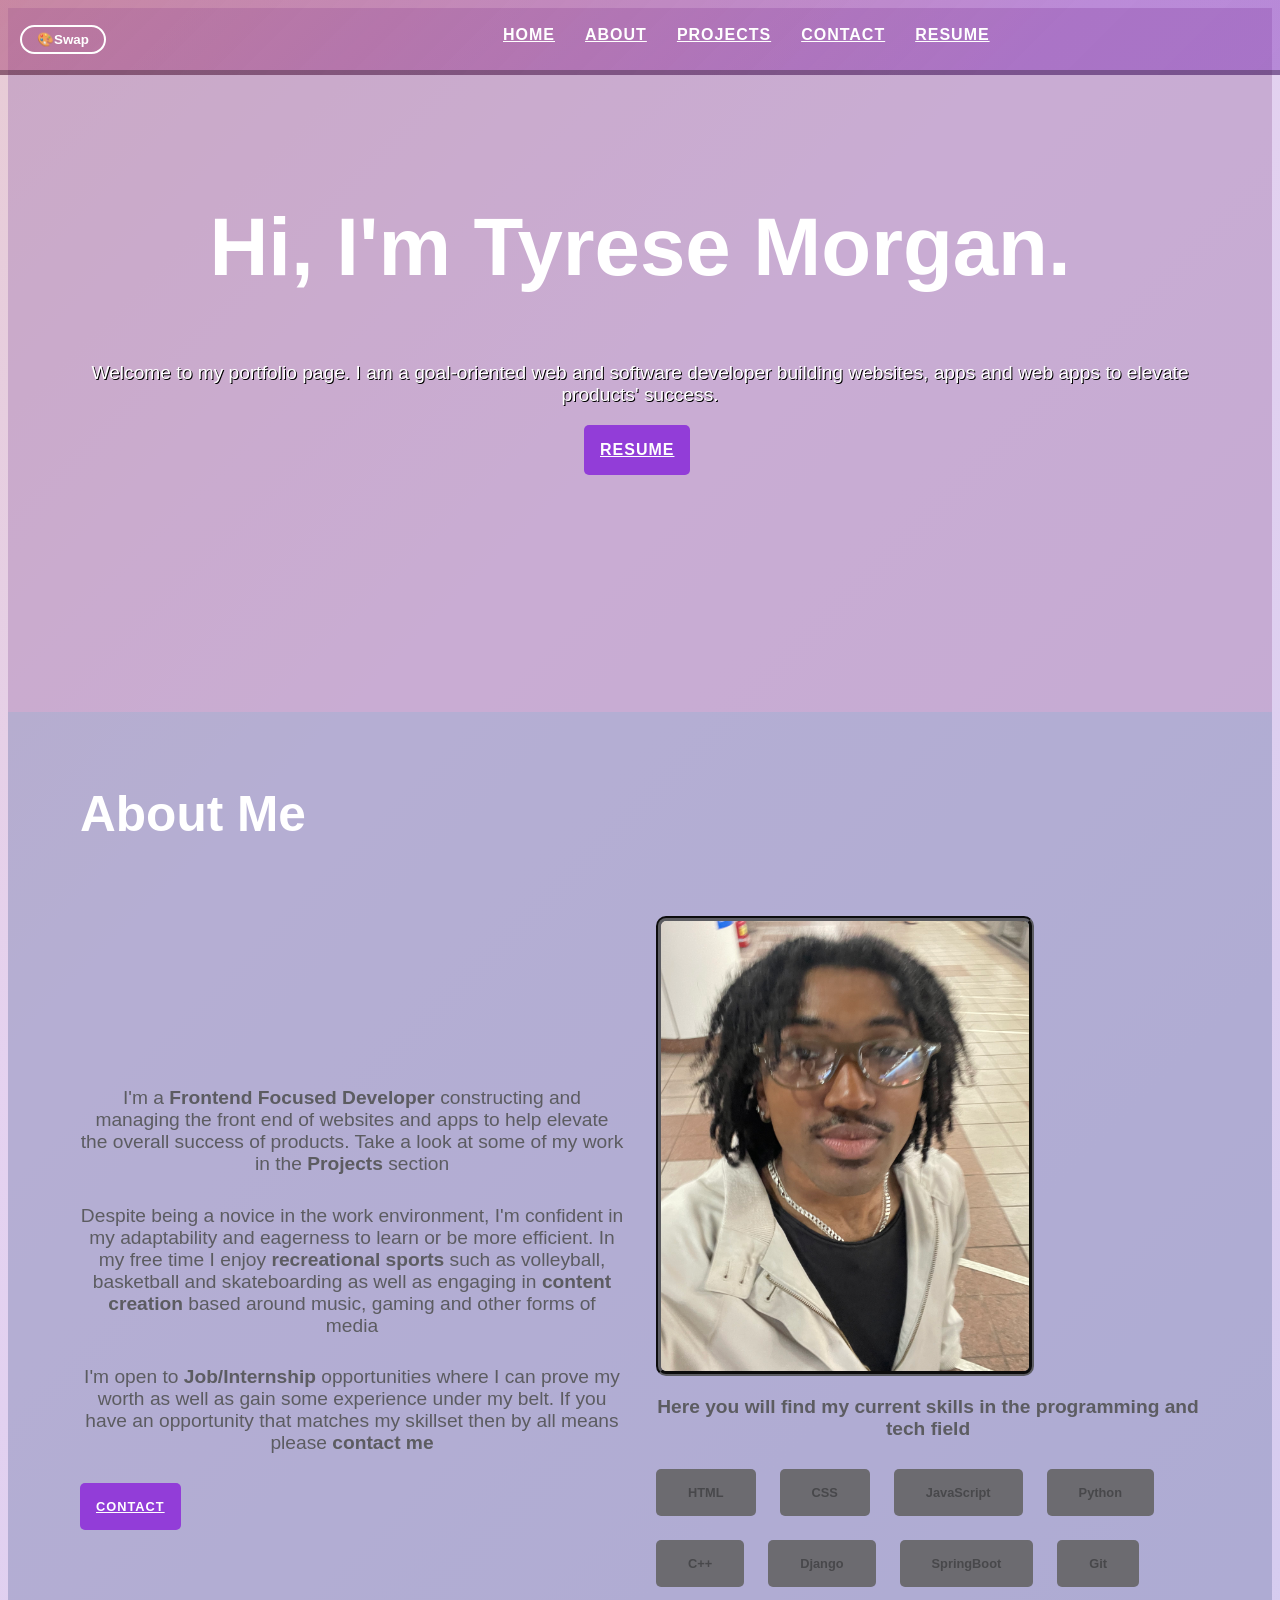
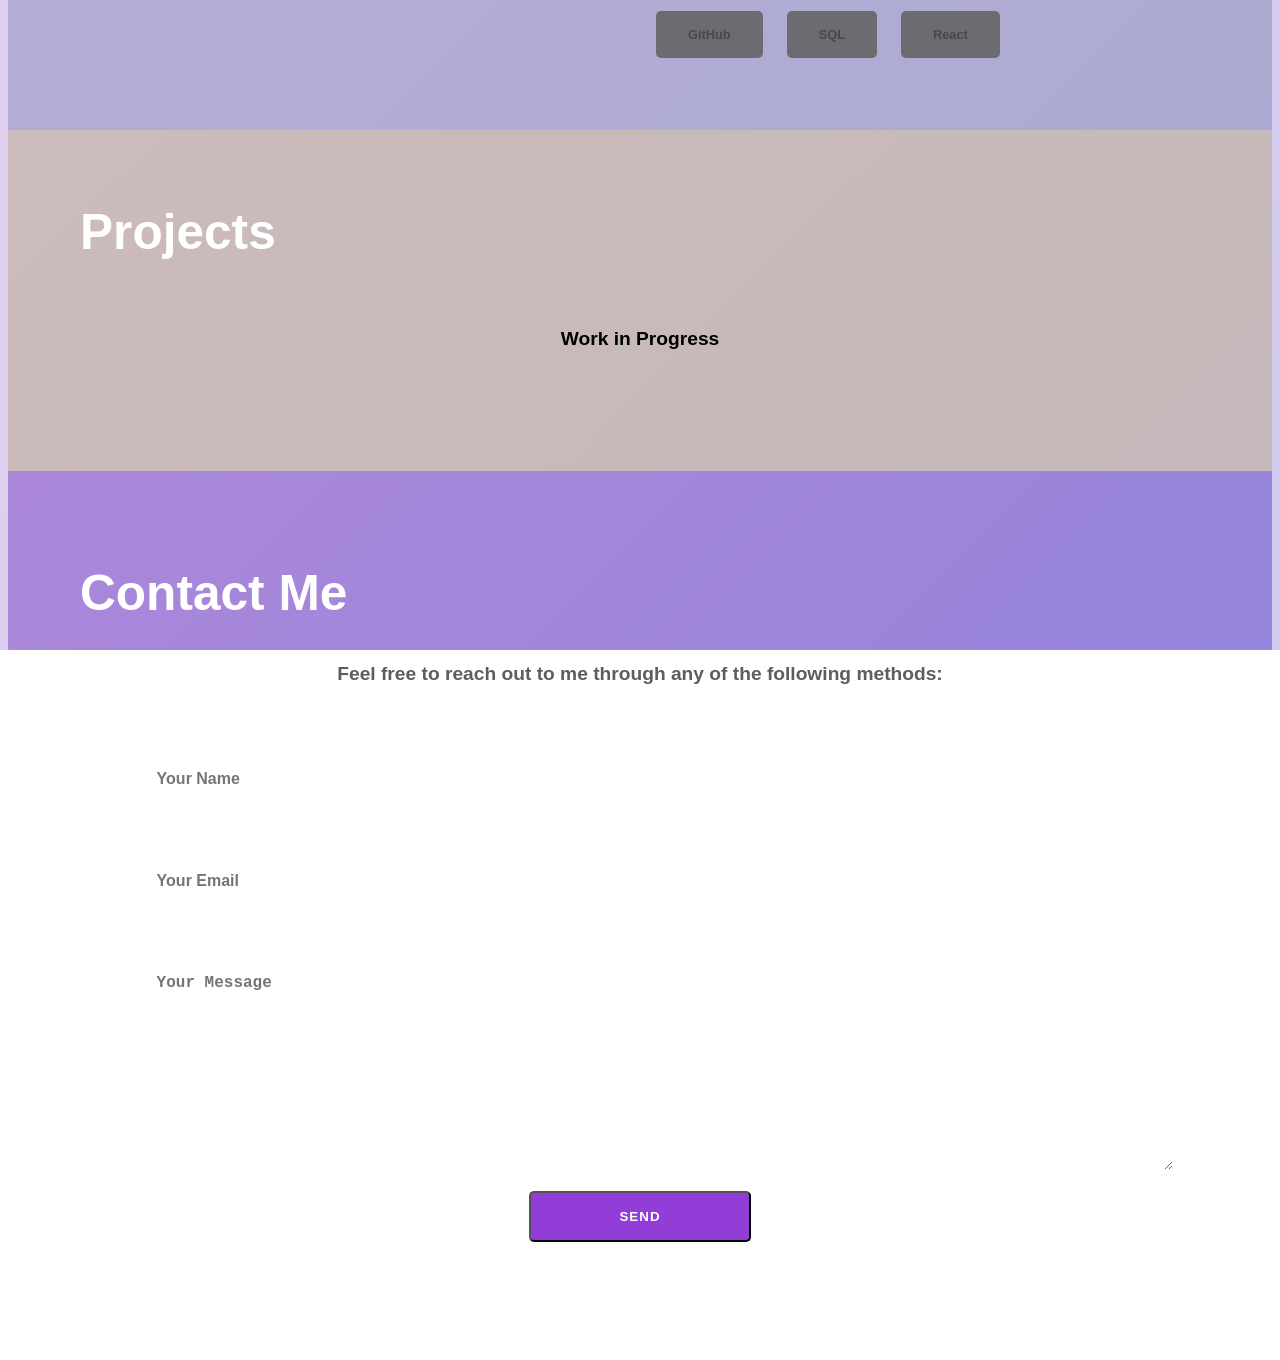
<file: index.html>
<!DOCTYPE html>
<html lang="en">
<head>
    <meta charset="UTF-8">
    <meta name="viewport" content="width=device-width, initial-scale=1.0">
    <title>Document</title>
    <link rel="stylesheet" href="portstyle.css">
    <script src="portscript.js" defer></script>
</head>
<body>
    <header id = "banner"> 
        <ul class = header-links>
        <li class = "link-wrapper">
                <a href="#home" class="link">Home</a>
            </li>
            <li class = "link-wrapper">
                <a href="#about" class = "link">About</a>
            </li>
            <li class = "link-wrapper">
                <a href="#projects" class = "link">Projects</a>
            </li>
            <li class = "link-wrapper">
                <a href="#contact" class = "link">Contact</a>
            </li>
            <li class = "link-wrapper">
                    <a href="CV.html" class = "link">Resume</a>

        </ul>
        <button id="theme-toggle">🎨Swap</button>
    </header>

    <section id="home">
        <div class = "main-container">
        <h1> Hi, I'm Tyrese Morgan.</h1>
        <p> Welcome to my portfolio page. I am a goal-oriented web and software developer building websites, apps and web apps to elevate products' success.</p>
        <a href="CV.html" id="resume" class="bttn">Resume</a>
        </div>
    </section>
    
    <section id="about">
        <div class = "main-container">
        <h2 class="title"> About Me</h2>
        
        <div id="about-left">

            <p> I'm a <strong>Frontend Focused Developer</strong> constructing and managing the front end of websites and apps to help elevate the overall success of products. Take a look at some of my work in the <strong>Projects</strong> section</p>
            <p>Despite being a novice in the work environment, I'm confident in my adaptability and eagerness to learn or be more efficient. In my free time I enjoy <strong>recreational sports</strong> such as volleyball, basketball and skateboarding as well as engaging in <strong>content creation</strong> based around music, gaming and other forms of media</p>
            <p>I'm open to <strong>Job/Internship</strong> opportunities where I can prove my worth as well as gain some experience under my belt. If you have an opportunity that matches my skillset then by all means please <strong>contact me</strong></p>
             <a href="#contact" id="contact-bttn" class="bttn">Contact</a>
        </div>
        <div id="about-right">
            <img id = "pic" src="profile-pic.jpg" alt="Tyrese Morgan Profile Picture">
            <p> <strong>Here you will find my current skills in the programming and tech field</strong></p>
            <div class="skills">HTML</div>
            <div class="skills">CSS</div>
            <div class="skills">JavaScript</div>
            <div class="skills">Python</div>
            <div class="skills">C++</div>
            <div class="skills">Django</div>
            <div class="skills">SpringBoot</div>
            <div class="skills">Git</div>
            <div class="skills">GitHub</div>
            <div class="skills">SQL</div>
            <div class="skills">React</div>
        </div>
        </div>
    </section>
    <section id="projects">
        <div class = "main-container">
        <h2 class="title"> Projects</h2>
        <div class = "project-card">
            <h4> Work in Progress</h4>
        </div>
        <!--<p><strong>Here you will find some of my projects that I have worked on in the past</strong></p>
        <div class="project-card">
            <h4> Project 1</h4>
            <p> Description of project 1</p>
        </div>
        <div class="project-card">
            <h4> MochUp Blog</h4>
            <p> This is a blog created with one other person to show online activity from the social media group "MochUp" on youtube, tiktok, instagram and twitch</p>
        </div>
        <div class="project-card">
            <h4> Project 3</h4>
            <p> Description of project 3</p>
        </div>
        </div>-->
    </section>

    <section id="contact">
        <div class = "main-container">
        <h2 class="title"> Contact Me</h2>
        <p><strong>Feel free to reach out to me through any of the following methods:</strong></p>
        <div id="contact-form-container">
            <form action ="https://formspree.io/f/mzdznbkn" id = "contact-form" method ="POST">
                <input type = "hidden" name="form-name" value="contact-form">
                <div class = "form-field">
                    <label class ="form-label" for="name"> Name:</label>
                    <input required placeholder = "Your Name" type="text" id="name" class = "form-input" name="name">
                </div>
                <div class = "form-field">
                    <label class ="form-label" for="email"> Email:</label>
                    <input required placeholder = "Your Email" type="email" id="email" class = "form-input" name="email">
                </div>
                <div class = "form-field">
                    <label class ="form-label" for="message"> Message:</label>
                    <textarea required cols = "30" rows = "10"placeholder = "Your Message" id="message" class = "form-input" name="message"></textarea> <!-- text area for message -->
                </div>
                <button type="submit" id="submit-button" class = "bttn"> Send</button>
                <p id="my-form-status"></p>
            </form>
        </div>
        </div>
    </section>
    
</body>
</html>
</file>
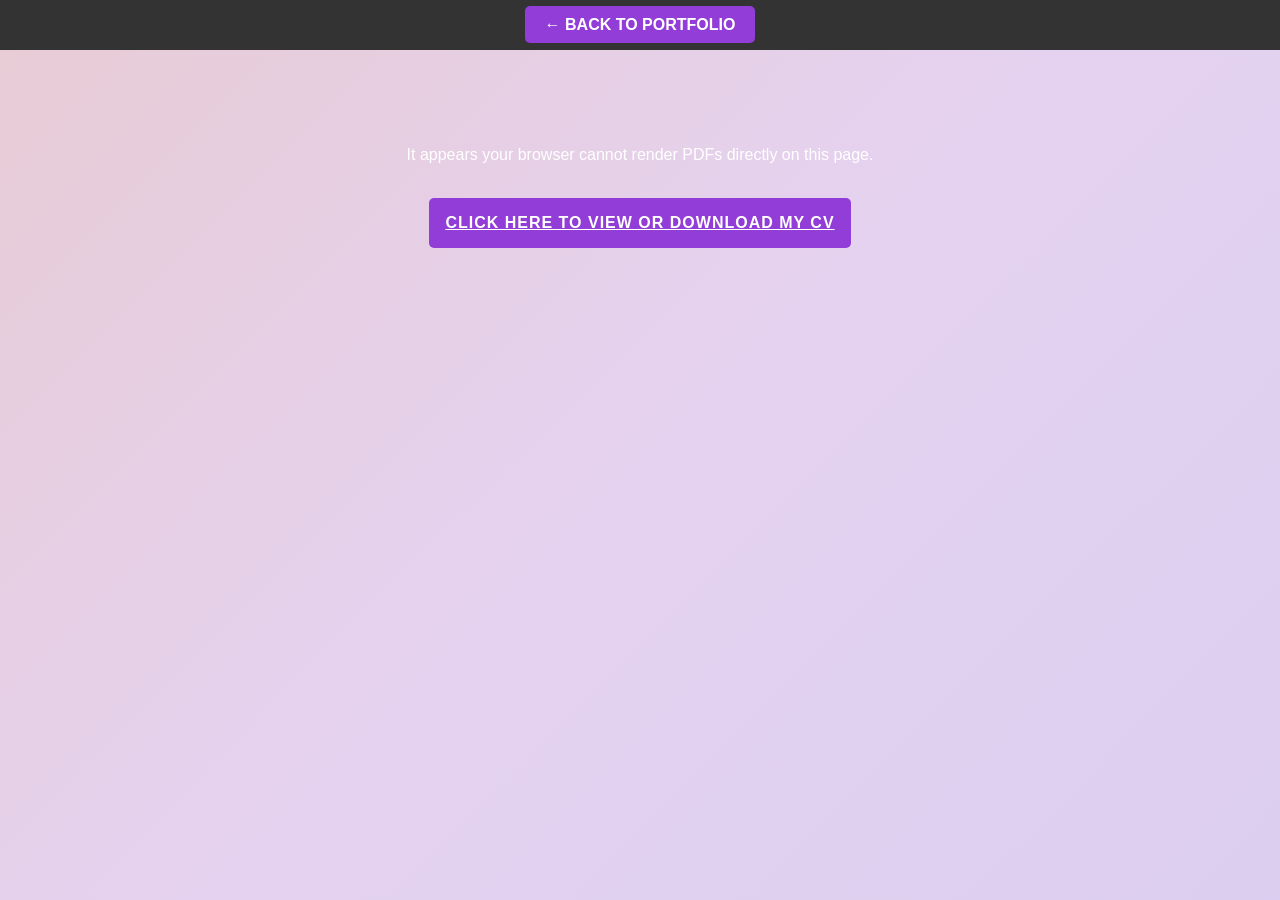
<file: CV.html>
<!DOCTYPE html>
<html lang="en">
<head>
    <meta charset="UTF-8">
    <meta name="viewport" content="width=device-width, initial-scale=1.0">
    <title>Tyrese Morgan - CV</title>
    <link rel="stylesheet" href="portstyle.css">
    <style>
        /* Specific styles for this page to make the PDF fill the screen */
        body {
            margin: 0;
            padding: 0;
            display: flex;
            flex-direction: column;
            height: 100vh;
            overflow: hidden; /* Prevents double scrollbars */
        }
        
        .back-button-container {
            padding: 1rem;
            background: #333; /* Dark background for the top bar */
            text-align: center;
        }

        /* Re-using your button styles, slightly tweaked for this bar */
        .back-btn {
            text-decoration: none;
            color: white;
            background: #923dd8;
            padding: 10px 20px;
            border-radius: 5px;
            font-weight: bold;
            text-transform: uppercase;
        }

        #pdf-viewer {
            flex-grow: 1; /* Takes up all remaining space */
            width: 100%;
            border: none;
        }
    </style>
</head>
<body>

    <div class="back-button-container">
        <a href="index.html" class="back-btn">← Back to Portfolio</a>
    </div>

    <object id="pdf-viewer" data="TyreseMorgan_CV2026.pdf" type="application/pdf" width="100%" height="100%">
    <div style="text-align: center; padding-top: 5rem; color: white;">
        <p>It appears your browser cannot render PDFs directly on this page.</p>
        <br>
        <a href="TyreseMorgan_CV2026.pdf" target="_blank" class="bttn">Click Here to View or Download My CV</a>
    </div>
</object>
</body>
</html>
</file>
<file: portstyle.css>
@keyframes gradient {
    0% {
        background-position: 0% 50%;
    }
    50% {
        background-position: 100% 50%;
    }
    100% {
        background-position: 0% 50%;
    }
}

body{
background: linear-gradient(-45deg, #464fd357, #7c1eb333, #e98c349d);
background-position: center center;
background-repeat: no-repeat;/*prevents repeat*/
background-attachment:fixed;
position: relative;
background-size: 400% 400%;
animation: gradient 10s ease infinite;
font-family: 'Segoe UI', Tahoma, Geneva, Verdana, sans-serif;
    
}

h1{
    margin-top: 10rem;
    text-align:center; 
    color: white;
    
    font-weight: 700;
    font-size: 5.1rem;
    transition: transform 0.3s ease;


}
h1:hover{   
    transform: translateY(-5px);
    background: linear-gradient(-45deg, #1a1d4ec2, #d80a4e65, #1b5227);
    background-size: 100% 100%;
    animation: gradient 5s ease infinite; 
    color: white;
    

    color:transparent;
    background-clip:text;
    font-size: 5.1rem;
    
}

h2{
    color: white;
    
    font-weight: 700;
    font-size: 3.1rem;
    transition: transform 0.3s ease;
}

h3{
    font-size: 1.5rem;
}

h4{
    font-size: 1.2rem;
    font-weight: 800;
}

p{
text-align: center;
    
    
}
section{
    display: block;
    unicode-bidi: isolate; /*uses complex unicode algo to decide how to display text*/
    padding: 2rem 0;
   
}
div{
    display: block;
    unicode-bidi: isolate;
}



#banner{
margin: 0;
padding: 0;
box-sizing: content-box;
background: linear-gradient(-45deg, #464fd393, #7c1eb365, #e98b34);
background-position: center center;
background-repeat: no-repeat;/*prevents repeat*/
background-attachment:fixed;
position: fixed;
background-size: 400% 400%;
animation: gradient 10s ease infinite;
width: 100%;
top: 0;
left: 0;
z-index: 1000;
border-bottom:#00000048 solid 5px;    
}
.header-links{
    display: flex;
    margin-left: 35%;
}

.link-wrapper{
    list-style: none;
    
    
}
.link{
    display: inline-block;
    padding: 10px 15px;
    text-transform: uppercase;
    letter-spacing: 1px;
    font-weight: 700;
    color: white;
    

}
.link:hover{
    transition: transform 0.3s ease;
    transform: scale(1.1);
    background: linear-gradient(-45deg, #1a1d4ec2, #d80a4e65, #1b5227);
    background-size: 100% 100%;
    animation: gradient 5s ease infinite; 

    

    color:transparent;
    font-weight: 800;
    background-clip:text;
}
.link:active{
    color:#55183e;
}


#home{
background: #b18bbb85;
height: 40rem;
}

#home .main-container p{
    color: white;
   text-shadow: 1px 1px .5px #000;
    font-weight: 500;
    font-size: 1.2rem;
    
   
    
}

  

.main-container{
    max-width: 120rem;
    width: 92%;
    margin: auto;
    max-width: 70rem;
}

#resume{
    margin-left: 45%;
    padding: 1rem;

}

#about{
    background: #8b8ebb85;


}
#about .main-container
{
    display: grid;
    grid-template-columns: 1fr 1fr;
    gap: 2rem;
    align-items: center;
    font-size: .8rem;
    color:#5c5c61;
  

    margin-bottom: 1rem;

}
#about h2:hover{
    transform: translateY(-5px);
    background: linear-gradient(-45deg, #05a5aad8, #c27012c0, #681225);
    background-size: 100% 100%;
    animation: gradient 5s ease infinite; 
    color:transparent;
    background-clip:text;
}

#contact-bttn{

}
#about-left{
    grid-column: 1;
    
    
}
#about-right{
    display: flex;
    flex-wrap: wrap;
    grid-column: 2;  
    
}
#pic{
    border: groove #5c5c61 5px;
    border-radius: 10px;
    width: 23rem;
    height: 50vh;
}

#about-right p{
 font-size: 1.2rem;
 padding-bottom: 10px;
}
#about-left p{
 font-size: 1.2rem;
 padding-bottom: 10px;
}




.skills{
    transition: transform 0.3s ease;

    margin-bottom: 1.5rem;
    margin-right: 1.5rem;
    font-size: .8rem;
    font-weight: 600;
    background: #6c6b70;
    color: #48484b;
    padding: 1rem 2rem;
    border-radius: 5px;   
    align-items: center;
}
.skills:hover{
    transform: translateY(-7px);
    box-shadow: 0 15px 20px rgba(0, 0, 0, 0.3);
    background: linear-gradient(-45deg, #464fd393, #7c1eb365, #e98b34);
    background-size: 400% 400%;
    animation: gradient 7s ease infinite; 
    color: white;
}

#projects{
background-color:#bbaa8b85 ;


}

#projects h2:hover{
    transform: translateY(-5px);
    background: linear-gradient(-45deg, #1a1d4ec2, #d80a4e65, #1b5227);
    background-size: 100% 100%;
    animation: gradient 5s ease infinite; 

    color:transparent;
    background-clip:text;
}
.project-card{
display: grid;
text-align: center;
grid-template-columns: 1fr;
gap: 2rem;
margin-bottom: 4rem;
}

#contact{
    background: linear-gradient(-45deg, #464fd393, #7c1eb365, #e98b34);
    background-position: center center;
    background-repeat: no-repeat;/*prevents repeat*/
    background-attachment:fixed;
    position: relative;
    background-size: 400% 400%;
    animation: gradient 10s ease infinite; 
    
}

#contact h2{
    padding-top: 20px;
}

#contact h2:hover{
    transform: translateY(-5px);
    background: linear-gradient(-45deg, #62117ad8, #1c5e0bc0, #1ae06d);
    animation: gradient 5s ease infinite; 
    color:transparent;
    background-clip:text;
}

#contact .main-container p{
    font-size: 1.2rem;
    padding-bottom: 10px;
    color:#5c5c61;
    font-weight: 600;
   
    
}

#contact-form{
display: flex;
flex-direction: column;
unicode-bidi: isolate;
border: #ffffff solid 4px;
border-radius: 5px;

}
.form-field{
margin-top: 1rem;
padding-bottom: 1rem;
color: white;
font-weight: 700;
    
}
.form-input{
color: #333333;
width: 90%;
font-size: 1rem;
letter-spacing: 0px;
font-weight: 600;
padding: 1rem;
margin-left: 5%;
border-width: 1px;
border-style: solid;
border-color: white;
background: white;
border-radius: 5px;
}
#submit-button{

    padding: 1rem;
    margin-left: 40%;
    margin-right: 40%;
    margin-bottom: 1rem;
}

.bttn{
transition: transform 0.3s ease;
    background: #923dd8;
    color: white;
    text-transform: uppercase;
    letter-spacing: 1px;
    font-weight: 700;
    display: inline-block;
    border-radius: 5px;
    padding: 1rem;
    text-align: center;
    transition: transform 0.3s ease;
    cursor: pointer;
}

.bttn:hover{
    transform: translateY(-7px);
    
   
   
   
}

#my-form-status{
    text-align: center;
  
}
/* toggle button*/
#theme-toggle{
    background: transparent;
    border: 2px solid white;
    color: white;
    padding: 5px 15px;
    border-radius: 20px;
    cursor: pointer;
    font-weight: bold;
    position: absolute; 
    left: 20px;
    top: 25px;
    transition: all 0.3s ease;
}

#theme-toggle:hover {
    background: white;
    color: #923dd8;
}



/* --- SECTION 1: HOME --- */
/* 1. Background becomes the H1's dark green/red gradient */
body.gradient-mode #home {
    background: linear-gradient(-45deg, #1a1d4ec2, #d80a4e65, #1b5227);
    background-size: 400% 400%;
    animation: gradient 7s ease infinite; /* Faster animation like the text had */
}
/* 2. Text becomes the old purple background color */
body.gradient-mode #home h1 {
    color: #b18bbb; 
    background: none; 
    -webkit-text-fill-color: initial;
    text-shadow: 2px 2px 4px rgba(0,0,0,0.5); /* Shadow ensures readability */
}


/* --- SECTION 2: ABOUT --- */
/* 1. Background becomes the H2's teal/orange/maroon gradient */
body.gradient-mode #about {
    background: linear-gradient(45deg, #05a5aad8, #c27012c0, #681225);
    background-size: 400% 400%;
    animation: gradient 7s ease infinite;
}
/* 2. Text becomes the old blue-grey background color */
body.gradient-mode #about h2 {
    color: #8b8ebb;
    background: none;
    -webkit-text-fill-color: initial;
    text-shadow: 2px 2px 4px rgba(0,0,0,0.5);
}


/* --- SECTION 3: PROJECTS --- */
/* 1. Background becomes the H2's gradient */
body.gradient-mode #projects {
    background: linear-gradient(-45deg, #1a1d4ec2, #d80a4e65, #1b5227);
    background-size: 400% 400%;
    animation: gradient 7s ease infinite;
}
/* 2. Text becomes the old beige background color */
body.gradient-mode #projects h2 {
    color: #bbaa8b; /* Removed transparency for better visibility */
    background: none;
    -webkit-text-fill-color: initial;
    text-shadow: 2px 2px 4px rgba(0,0,0,0.5);
}


/* --- SECTION 4: CONTACT --- */
/* 1. Swap from the default Blue/Orange gradient to the Green/Purple gradient */
body.gradient-mode #contact {
    /* This is the gradient currently used on your Contact H2 Hover */
    background: linear-gradient(45deg, #62117ad8, #1c5e0bc0, #1ae06d);
    background-size: 400% 400%;
    animation: gradient 7s ease infinite;
}

/* 2. Text color swap */
body.gradient-mode #contact h2 {
    background: linear-gradient(-45deg, #464fd393, #7c1eb365, #e98b34);
    background-size: 100% 100%;
    animation: gradient 5s ease infinite; 
    color:transparent;
    background-clip:text;
    
}
</file>
